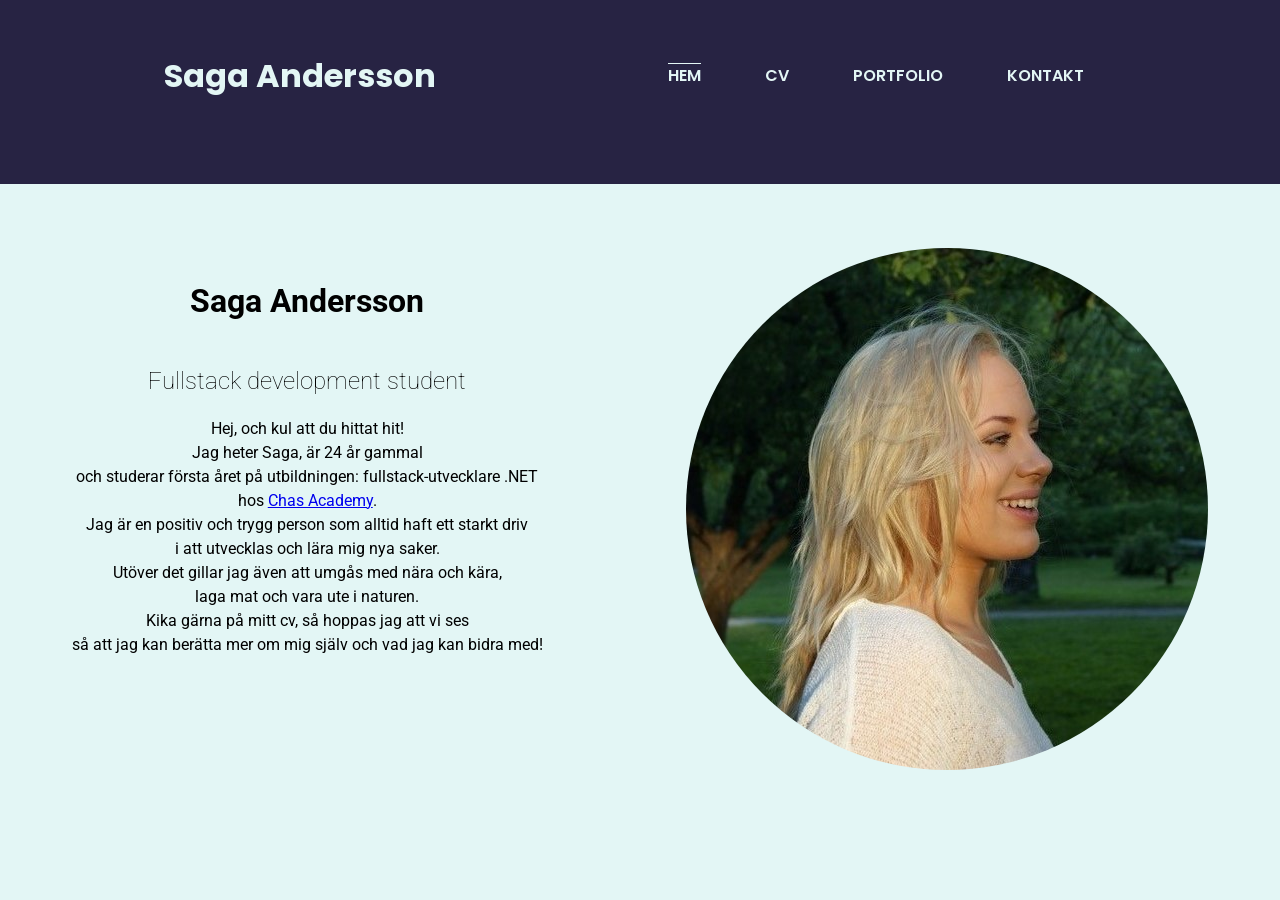
<file: index.html>
<!DOCTYPE html>
<html lang="en">
<head>
    <meta charset="UTF-8">
    <meta http-equiv="X-UA-Compatible" content="IE=edge">
    <meta name="viewport" content="width=device-width, initial-scale=1.0">
    <link rel="stylesheet" href="style.css">
    <title>Sagas resume</title>
</head>
<body>
    <div class="container">
        <header>
            <div class="logo">
                <h1>
                Saga Andersson
                </h1>
            </div>
            <nav class="main-nav">
                <ul>
                    <li><a class="active" href="./index.html">Hem</a></li>
                    <li><a href="./cv.html">CV</a></li>
                    <li><a href="./portfolio.html">Portfolio</a></li>
                    <li><a href="./contact.html">Kontakt</a></li>
                </ul>
            </nav>
        </header>
        <main class="home">
            <div class="box-1">
                <h1>Saga Andersson</h1><br>
                <h2>Fullstack development student</h2>
                <p>
                    Hej, och kul att du hittat hit!<br>

                    Jag heter Saga, är 24 år gammal<br> och studerar första året på utbildningen: fullstack-utvecklare .NET
                    <br>hos <a class="chas-link" href="https://chasacademy.se/" target="_blank">Chas Academy</a>.
                    <br> 

                    Jag är en positiv och trygg person som alltid haft ett starkt driv<br>
                    i att utvecklas och lära mig nya saker.<br>
                    Utöver det gillar jag även att umgås med nära och kära,<br>
                    laga mat och vara ute i naturen.<br>
                    Kika gärna på mitt cv, så hoppas jag att vi ses<br>
                    så att jag kan berätta mer om mig själv och vad jag kan bidra med!
                </p>
            </div>
            <div class="box-2">
                <img src="sagan.jpg" alt="Avatar">
            </div>
        </main>
    </div>   
</body>
</html>
</file>
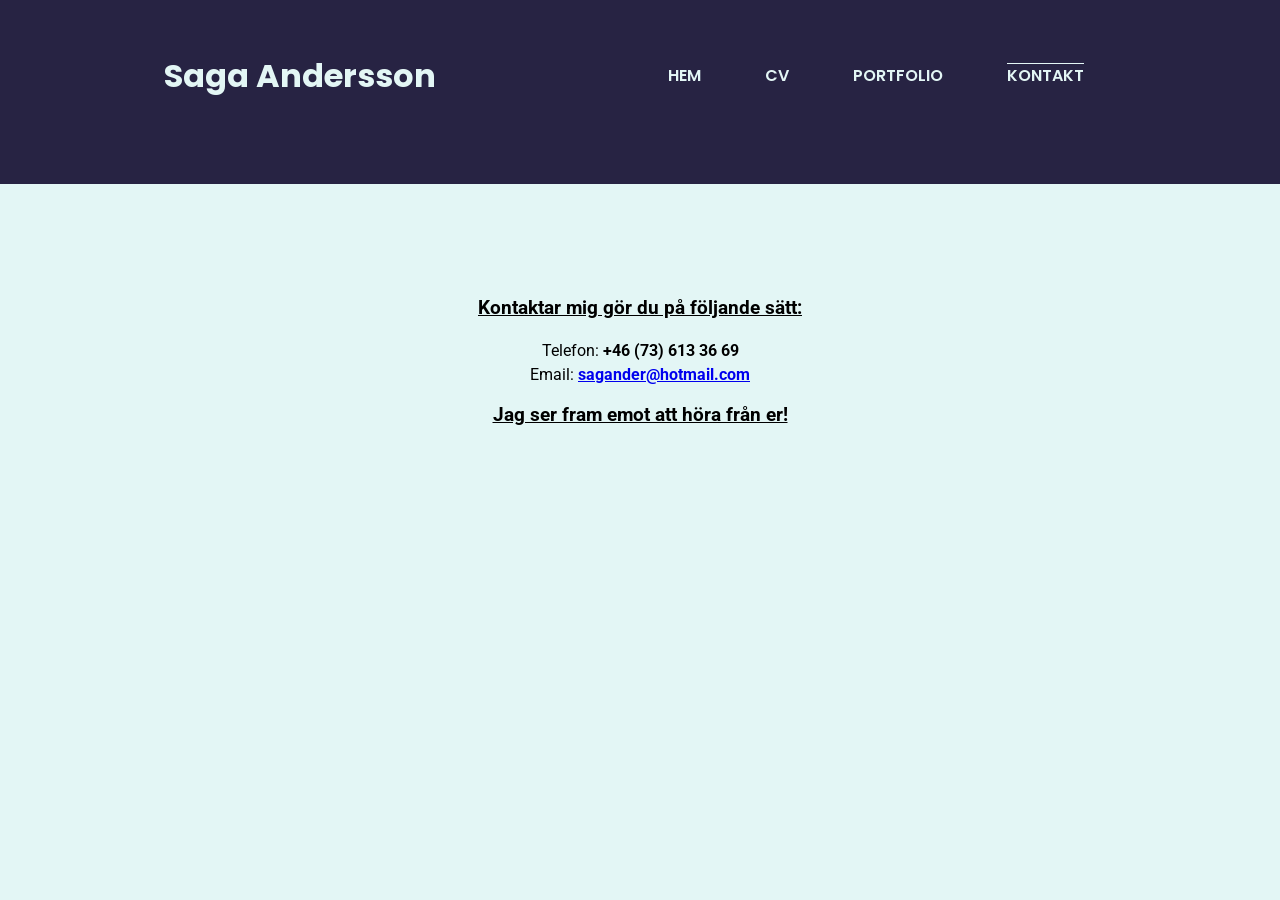
<file: contact.html>
<!DOCTYPE html>
<html lang="en">
<head>
    <meta charset="UTF-8">
    <meta http-equiv="X-UA-Compatible" content="IE=edge">
    <meta name="viewport" content="width=device-width, initial-scale=1.0">
    <link rel="stylesheet" href="style.css">
    <title>Sagas resume</title>
</head>
<body>
    <div class="container">
        <header>
            <h1>Saga Andersson</h1>
            <nav class="main-nav">
                <ul>
                    <li><a href="./index.html">Hem</a></li>
                    <li><a href="./cv.html">CV</a></li>
                    <li><a href="./portfolio.html">Portfolio</a></li>
                    <li><a class="active" href="./contact.html">Kontakt</a></li>
                </ul>
            </nav>
        </header>
        <main class="contact">
            <h3>Kontaktar mig gör du på följande sätt:</h3>
            <p>
                Telefon: <b>+46 (73) 613 36 69</b>
                <br>
                Email: <a href="mailto:sagander@hotmail.com"><b>sagander@hotmail.com</b></a>
            </p>
            <h3>Jag ser fram emot att höra från er!</h3>
        </main>
    </div>
</body>
</file>
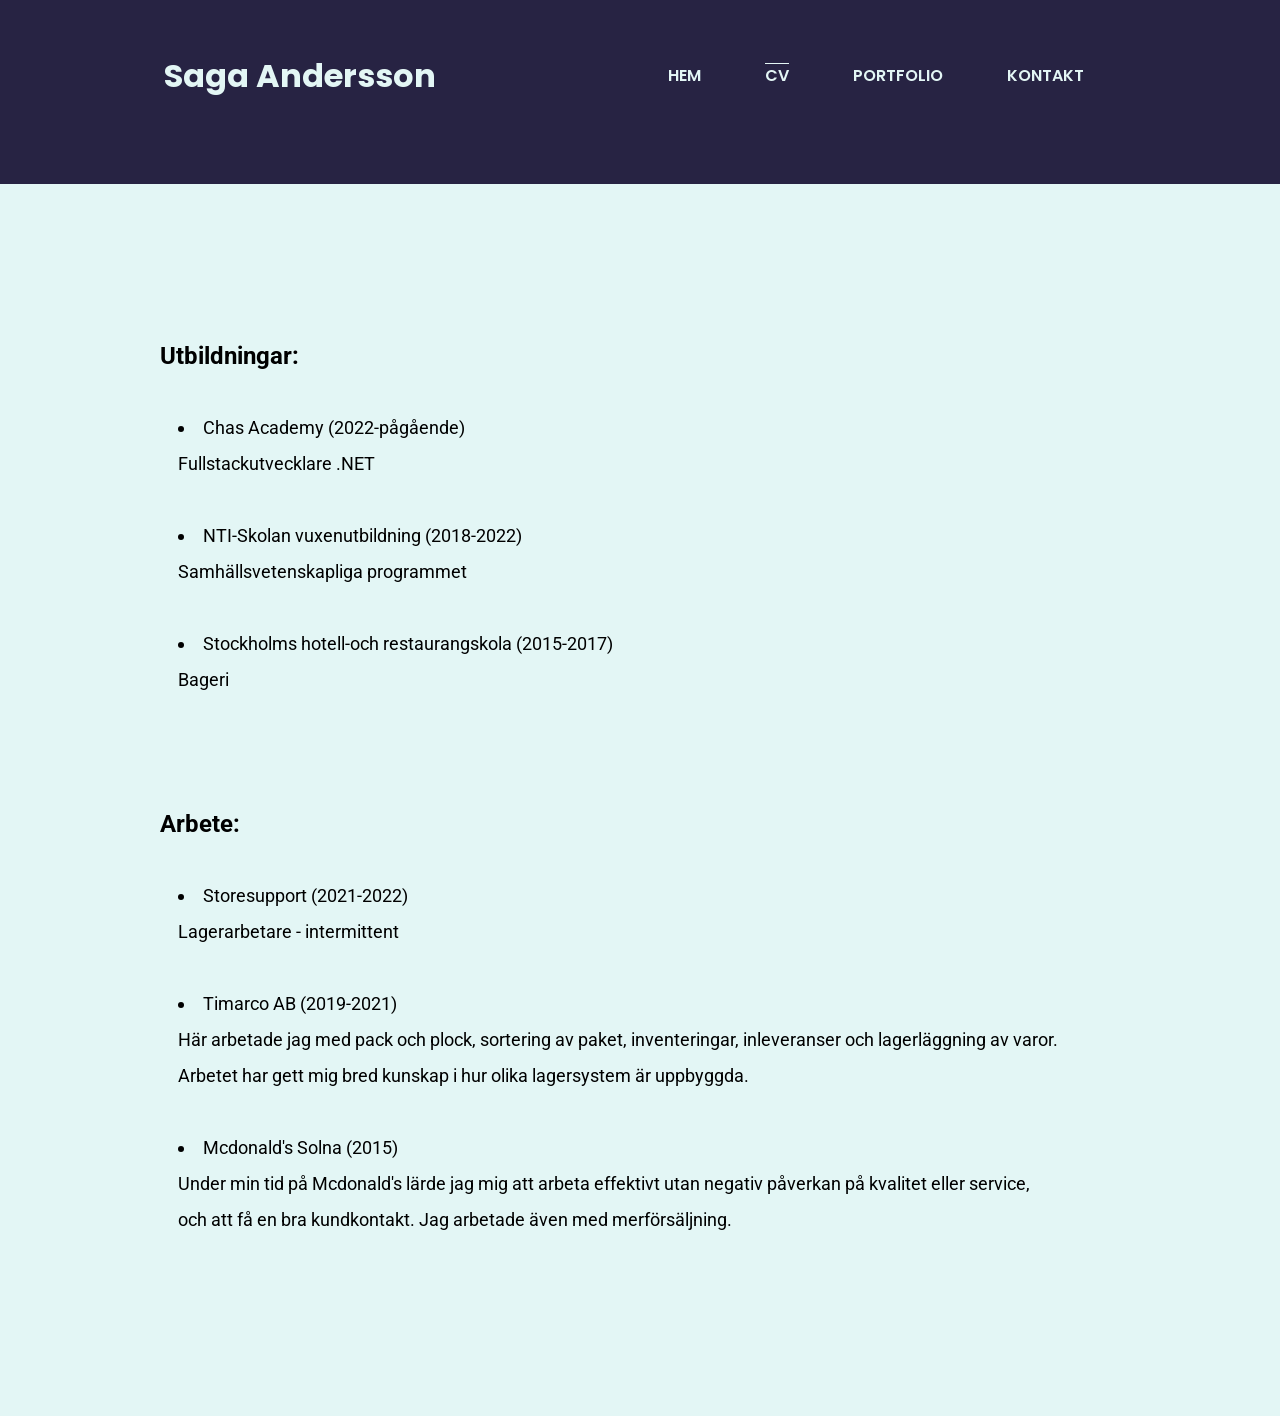
<file: cv.html>
<!DOCTYPE html>
<html lang="en">
<head>
    <meta charset="UTF-8">
    <meta http-equiv="X-UA-Compatible" content="IE=edge">
    <meta name="viewport" content="width=device-width, initial-scale=1.0">
    <link rel="stylesheet" href="style.css">
    <title>Sagas resume</title>
</head>
<body>
    <div class="container">
        <header>
            <h1>Saga Andersson</h1>
            <nav class="main-nav">
                <ul>
                    <li><a href="./index.html">Hem</a></li>
                    <li><a class="active" href="./cv.html">CV</a></li>
                    <li><a href="./portfolio.html">Portfolio</a></li>
                    <li><a href="./contact.html">Kontakt</a></li>
                </ul>
            </nav>
        </header>
        <main id="cv_container">
            <div id="education"><h2>Utbildningar:</h2></div>
            <div id="work"><h2>Arbete:</h2></div>
        </main>
    </div>
    <script src="app.js"></script>
</body>
</file>
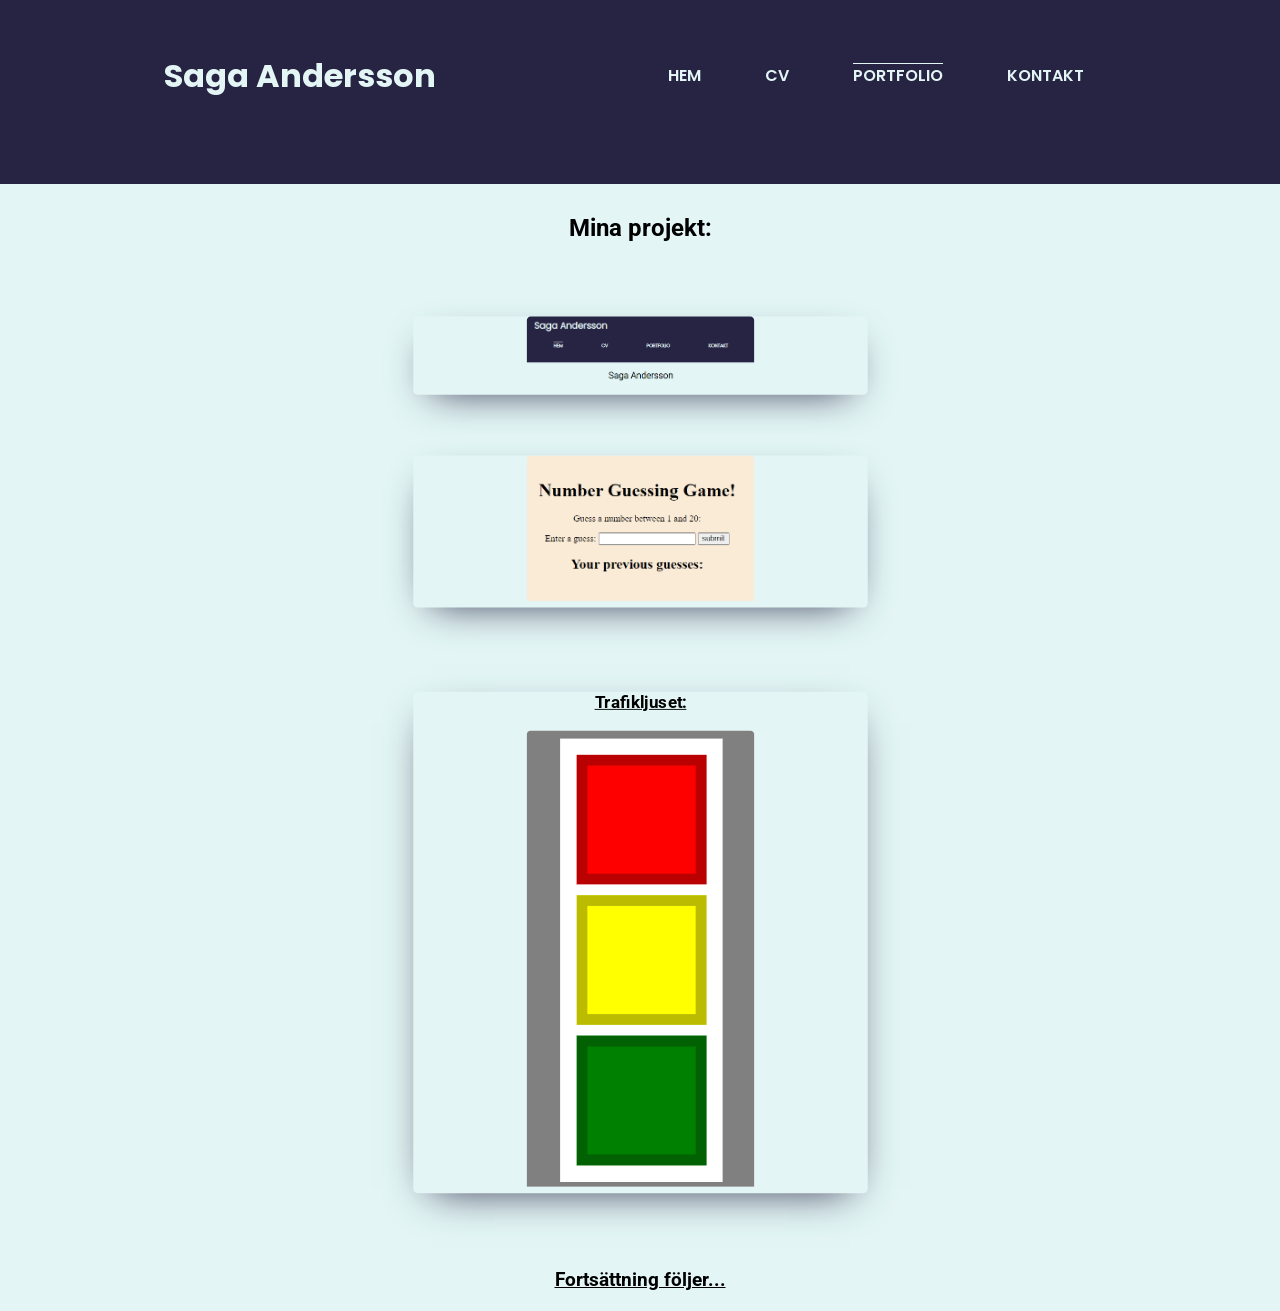
<file: portfolio.html>
<!DOCTYPE html>
<html lang="en">
<head>
    <meta charset="UTF-8">
    <meta http-equiv="X-UA-Compatible" content="IE=edge">
    <meta name="viewport" content="width=device-width, initial-scale=1.0">
    <link rel="stylesheet" href="style.css">
    <title>Sagas resume</title>
</head>
<body>
    <div class="container">
        <header>
            <h1>Saga Andersson</h1>
            <nav class="main-nav">
                <ul>
                    <li><a href="./index.html">Hem</a></li>
                    <li><a href="./cv.html">CV</a></li>
                    <li><a class="active" href="./portfolio.html">Portfolio</a></li>
                    <li><a href="./contact.html">Kontakt</a></li>
                </ul>
            </nav>
        </header>
        <div class="portfolio">
            <h2>Mina projekt:</h2>
            <div class="portfolio-container">
                    <div class="card" id="card1">
                        <img src="site.png" alt="my first site">   
                    </div>

                    <div class="popup">
                        <div class="content">
                            <span class="close">&times;</span>
                            <h2>Min första sida!</h2>
                            <a href="https://github.com/sagansagan/CV-2.git" target="_blank"><h3>Visa källkod</h3></a>
                        </div>
                    </div>

                    <div class="card" id="card2">
                        <a href="https://sagansagan.github.io/guessing-game/" target="_blank"><img src="guessing-game.png" alt="guessing game project"></a>
                    </div>

                    <div class="card">
                        <h3>Trafikljuset:</h3>
                        <img src="trafikljus.png" alt="traffic light project">
                    </div>

                    <div>
                        <h3>Fortsättning följer...</h3>
                    </div>
            </div>
        </div>
    </div>
    <script src="portfolio.js"></script>
</body>
</file>
<file: style.css>
@import url('https://fonts.googleapis.com/css2?family=Poppins:wght@300&family=Roboto:wght@300&display=swap');
/*font-family: 'Poppins', sans-serif;
font-family: 'Roboto', sans-serif;*/

* {
    margin: 0;
    padding: 0;
    box-sizing: border-box;
    
}

body {
    background-color: #e3f6f5;
    height: 100%;
    font-family: 'Roboto', sans-serif;
    line-height: 150%;
}

h1,
h2,
h3,
p{
    margin-bottom: 1em;
}

h3{
    text-decoration: underline;
}

.container {
    width: 100%;
    height: auto;

}

header {
    background-color: #272343;
    padding: 4em;
    width: 100vw;
    height: 10%;
    display: flex;
    justify-content: space-around;
    font-family: 'Poppins', sans-serif;
    color:#e3f6f5
    
}

.main-nav ul{
    display: flex;
    justify-content: space-around;
    flex-wrap: wrap;
    list-style: none;
    color: beige;
     
}

.main-nav a {
    text-transform: uppercase;
    padding: 2em 2em;
    text-decoration: none;
    color: #e3f6f5;
    font-weight: 600;
}

.main-nav a:hover, a.active{
    text-decoration: overline;
}

.home {
    display: flex;
    justify-content: space-around;
    align-items: center;
    
}

.home .box-2 {
    padding-top: 4rem;
}

.box-2>img {
    border-radius: 50%;
    max-width: 100%;
    height: auto;
    
}

.box-1 {
    text-align: center;
}

.box-1 h2 {
    font-weight: lighter;
}

/*<---------cv----------->*/
#cv_container{
    display: flex;
    align-content: center;
    flex-wrap: wrap;
    padding: 7em;
    
}
#work{
    padding: 3em;

}
#education{
    padding: 3em;
}
#education>li, #work>li{
    padding: 1em;
    line-height: 2em;
    font-size: large;
}


 /*<------portfolio------->*/

.portfolio{
    display: flex;
    flex-direction: column;
    align-items: center;
    text-align: center;
    padding-top: 2em;
}

.portfolio img{
    width: 50%;
    height: 40%;
}
.card{
    position: relative;
    margin: 3em;
    cursor: pointer;
    border-radius: 5px;
    box-shadow: 0 15px 45px -20px rgb(39, 35, 67);
    transform: scale(0.9);
    transition: all 0.3s;
}
.portfolio-container img{
    border-radius: 5px 5px 0px 0px;
}
.card:hover {
     transform: scale(1.2);
}
.popup{
    display: none;
    position: fixed;
    z-index: 1;
    padding-top: 20em;
    left: 0;
    top: 0;
    width: 100%;
    height: 100%;
    overflow: auto;
    background-color: rgb(0,0,0);
    background-color: rgba(0,0,0,0.4); 
    transition: 0.4s;
}
.content{
    position: relative;
    background-color: #fff;
    max-width: 450px;
    border-radius: 0.3rem;
    text-align: center;
    margin: auto;
    padding: 5em;
    transition: all .3s;
}
.close {
    color: #888;
    position: absolute;
    top: 5px;
    right: 10px;
    font-size: 45px;
    font-weight: bold;
    transition: 0.9s;
    cursor: pointer;
    
}
.close:hover{
    transform: scale(1.2);
}


/*<-----contact------>*/
.contact{
    text-align: center;
    padding: 7em;
}



@media screen and (max-width: 912px) {

    .cv, .home, header{
        flex-direction: column;
        padding: 2em;
    }

    .main-nav li{
        padding: 1em;
    }
}
</file>
